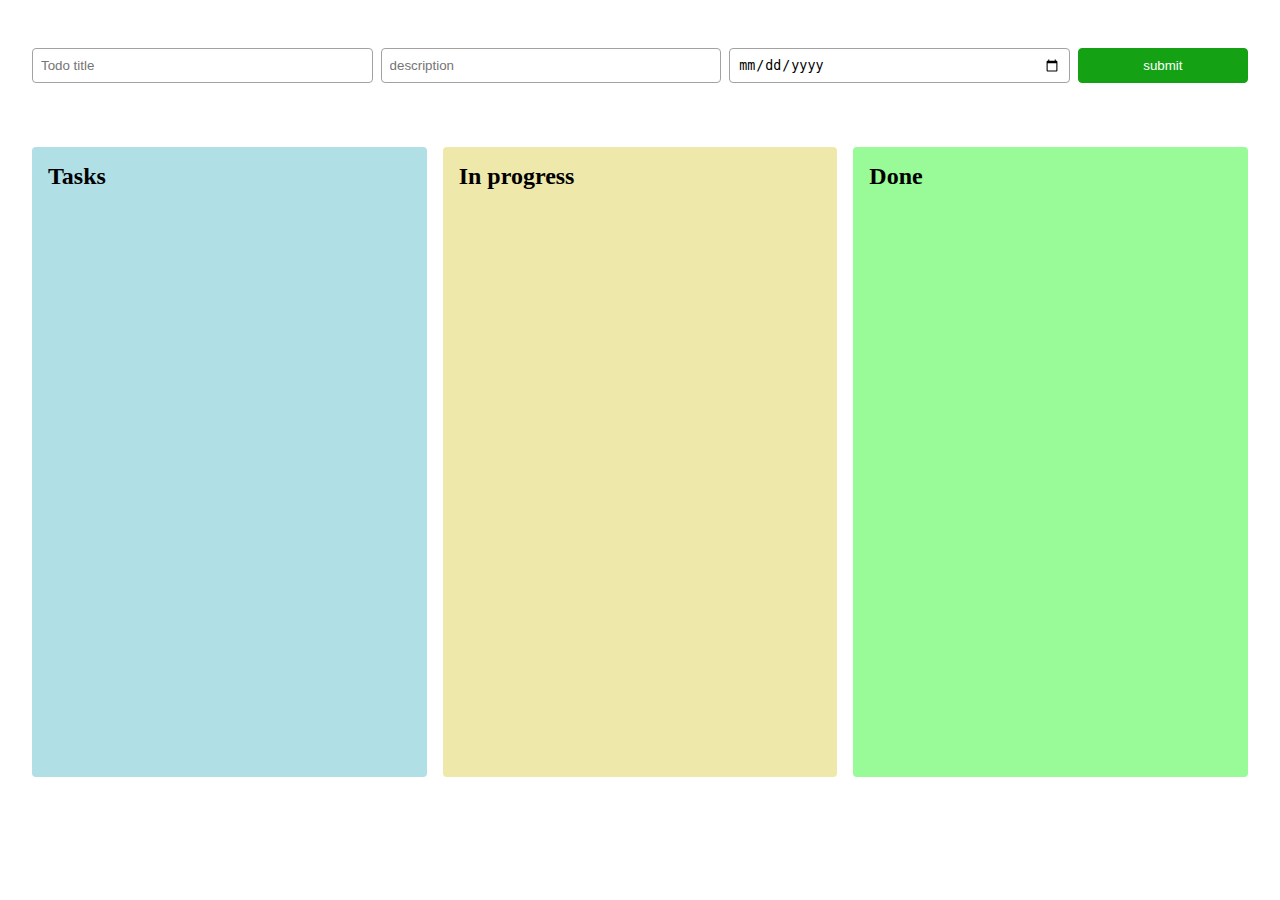
<file: question1/index.html>
<!DOCTYPE html>
<html lang="en">
<head>
    <meta charset="UTF-8">
    <meta http-equiv="X-UA-Compatible" content="IE=edge">
    <meta name="viewport" content="width=device-width, initial-scale=1.0">
    <link rel="stylesheet" href="style.css">
    <title>Document</title>
</head>
<body>
    <form id="form" onsubmit="addNewTodo(event);">
        <input type="text" id="title" name="title" placeholder="Todo title" required>
        <input type="text" id="description" name="description" placeholder="description" required>
        <input type="date" id="date" name="date" placeholder="mm/dd/yy" required>
        <button type="submit" value="Submit" onclick="addNewTodo">submit</button>
    </form>
    <div class="todosContainer">
        <div id="todo" class="cardContainer">
            <p class="title">Tasks</p>
        </div>
        <div id="inProgress" class="cardContainer">
            <p class="title">In progress</p>

        </div>
        <div id="done" class="cardContainer">
            <p class="title">Done</p>
        </div>
    </div>
    <script src="script.js"></script>
</body>
</html>
</file>
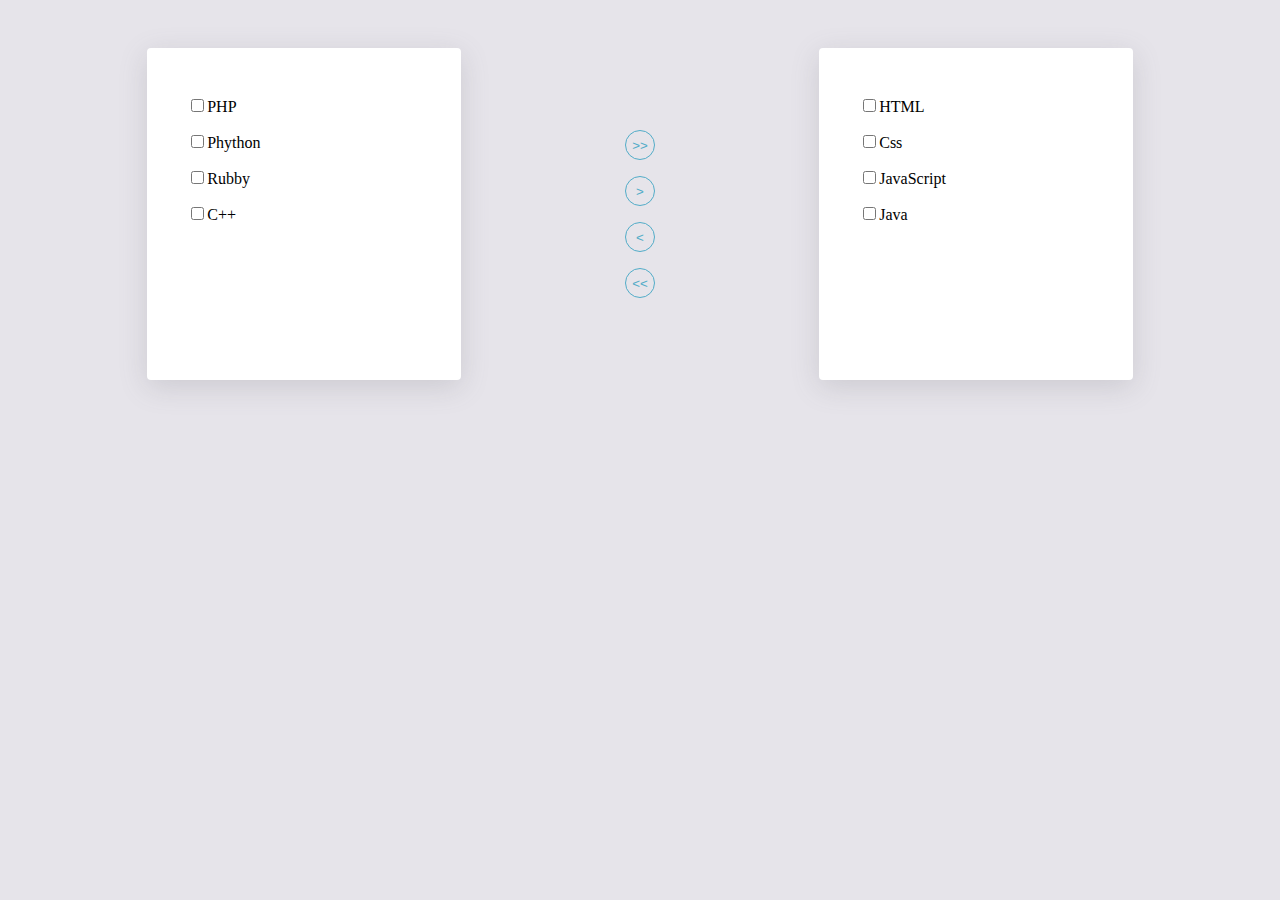
<file: question2/index.html>
<!DOCTYPE html>
<html lang="en">
<head>
    <meta charset="UTF-8">
    <meta http-equiv="X-UA-Compatible" content="IE=edge">
    <meta name="viewport" content="width=device-width, initial-scale=1.0">
    <title>Document</title>
    <link rel="stylesheet" href="./style.css">
</head>
<body>
    <div class="container">
        <div class="listContainer">
            <ul class="side side-left">

            </ul>
        </div>
        <div class="buttonContainer" >
            <button class="right-to-all">>></button>
            <button class="checkmarked-to-right">></button>
            <button class="checkmarked-to-left"><</button>
            <button class="left-to-all"><<</button>
        </div>
        <div class="listContainer">
            <ul class="side side-right">

            </ul>
        </div>
    </div>
    <script src="./script.js"></script>
</body>
</html>
</file>
<file: question1/style.css>
body {
  padding: 3rem 2rem;
}

* {
  padding: 0;
  margin: 0;
  -webkit-box-sizing: border-box;
          box-sizing: border-box;
}

form {
  display: -ms-grid;
  display: grid;
  -ms-grid-columns: 1fr 1fr 1fr 0.5fr;
      grid-template-columns: 1fr 1fr 1fr 0.5fr;
  gap: 0.5rem;
}

form input {
  border: 1px solid #a4a1a1;
  padding: 0.5rem;
  border-radius: 0.25rem;
}

form button {
  background-color: #14a114;
  border: 1px solid #14a114;
  color: white;
  padding: 0.5rem;
  border-radius: 0.25rem;
}

.todosContainer {
  display: -ms-grid;
  display: grid;
  -ms-grid-columns: 1fr 1fr 1fr;
      grid-template-columns: 1fr 1fr 1fr;
  margin-top: 4rem;
  margin-bottom: 2rem;
  gap: 1rem;
}

.todosContainer .cardContainer {
  border-radius: 4px;
  border: none;
  padding: 1rem;
  min-height: 70vh;
  display: -webkit-box;
  display: -ms-flexbox;
  display: flex;
  -webkit-box-orient: vertical;
  -webkit-box-direction: normal;
      -ms-flex-direction: column;
          flex-direction: column;
  -ms-grid-columns: 1fr;
      grid-template-columns: 1fr;
  row-gap: 1rem;
}

.todosContainer .cardContainer .title {
  font-weight: bold;
  font-size: 1.5rem;
}

.todosContainer .card {
  background-color: white;
  border: 1px solid lightgray;
  padding: 0.5rem;
}

.todosContainer .card .header {
  display: -webkit-box;
  display: -ms-flexbox;
  display: flex;
  -webkit-box-pack: justify;
      -ms-flex-pack: justify;
          justify-content: space-between;
  margin-bottom: 12px;
}

.todosContainer .card .header .title {
  font-size: 1.25rem;
  font-weight: bold;
}

.todosContainer .card .header .close {
  color: red;
  font-size: 1.25rem;
  font-weight: bold;
}

.todosContainer .card p {
  margin-bottom: 0.5rem;
}

.todosContainer .card span {
  color: #969595;
  font-size: 0.8rem;
}

.todosContainer .card .buttonContainer {
  display: -webkit-box;
  display: -ms-flexbox;
  display: flex;
  -webkit-box-pack: justify;
      -ms-flex-pack: justify;
          justify-content: space-between;
  margin-top: 1.5rem;
}

.todosContainer .card .buttonContainer button {
  background-color: powderblue;
  padding: 0.5rem 1rem;
  border-radius: 0.25rem;
  color: black;
  border: none;
}

.todosContainer .card .buttonContainer select {
  background-color: powderblue;
  padding: 0.5rem 0.75rem;
  border-radius: 0.25rem;
  color: black;
  border: none;
}

.todosContainer #todo {
  background-color: powderblue;
}

.todosContainer #inProgress {
  background-color: palegoldenrod;
}

.todosContainer #done {
  background-color: palegreen;
}
/*# sourceMappingURL=style.css.map */
</file>
<file: question2/style.css>
body {
  background-color: #e6e4ea;
  margin: 3rem 5rem;
}

.container {
  display: -ms-grid;
  display: grid;
  -ms-grid-columns: 1fr 0.5fr 1fr;
      grid-template-columns: 1fr 0.5fr 1fr;
}

.container .listContainer {
  margin: auto;
  background: white;
  height: 50wh;
  height: 300px;
  width: 70%;
  border-radius: 4px;
  -webkit-box-shadow: rgba(100, 100, 111, 0.2) 0px 7px 29px 0px;
          box-shadow: rgba(100, 100, 111, 0.2) 0px 7px 29px 0px;
  padding-top: 2rem;
}

.container ul li {
  list-style: none;
  margin-bottom: 1rem;
}

.container .buttonContainer {
  display: -webkit-box;
  display: -ms-flexbox;
  display: flex;
  -webkit-box-orient: vertical;
  -webkit-box-direction: normal;
      -ms-flex-direction: column;
          flex-direction: column;
  gap: 1rem;
  -webkit-box-pack: center;
      -ms-flex-pack: center;
          justify-content: center;
  -webkit-box-align: center;
      -ms-flex-align: center;
          align-items: center;
}

.container button {
  width: -webkit-fit-content;
  width: -moz-fit-content;
  width: fit-content;
  /* margin: auto; */
  /* margin: 4px auto; */
  background: none;
  border-radius: 50%;
  /* padding: 10px; */
  border: 1px solid #52acc8;
  color: #52acc8;
  width: 30px;
  height: 30px;
  cursor: pointer;
}

.container .disabled {
  border: 1px solid gray;
  color: gray;
}
/*# sourceMappingURL=style.css.map */
</file>
